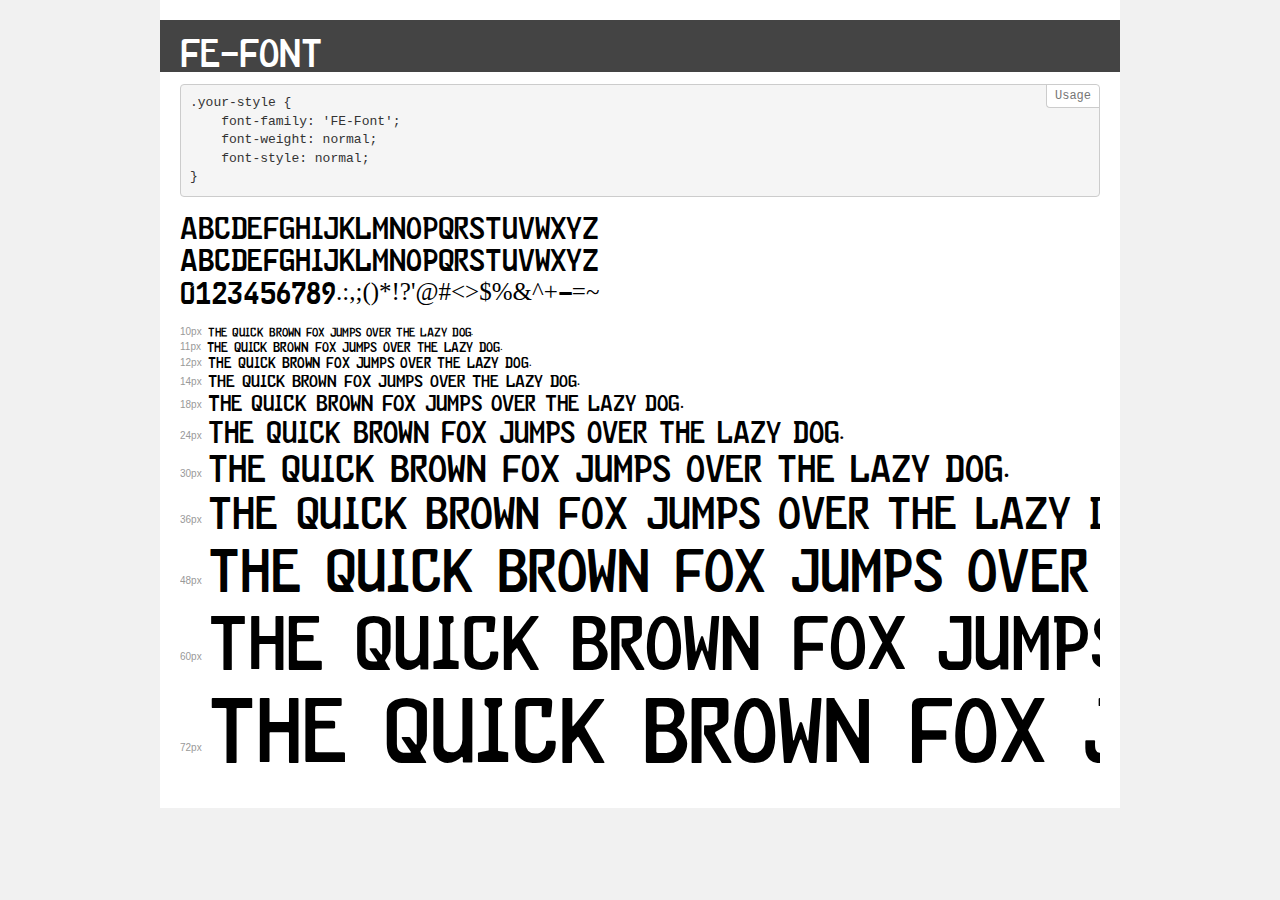
<file: assets/css/fonts/demo.html>
<!DOCTYPE html>
<html>
<head>
    <meta charset="utf-8">
    <meta http-equiv="X-UA-Compatible" content="IE=edge">
    <meta name="viewport" content="width=device-width, initial-scale=1">
    <meta name="robots" content="noindex, noarchive">
    <meta name="format-detection" content="telephone=no">
    <title>Transfonter demo</title>
    <link href="stylesheet.css" rel="stylesheet">
    <style>
        /*
        http://meyerweb.com/eric/tools/css/reset/
        v2.0 | 20110126
        License: none (public domain)
        */
        html, body, div, span, applet, object, iframe,
        h1, h2, h3, h4, h5, h6, p, blockquote, pre,
        a, abbr, acronym, address, big, cite, code,
        del, dfn, em, img, ins, kbd, q, s, samp,
        small, strike, strong, sub, sup, tt, var,
        b, u, i, center,
        dl, dt, dd, ol, ul, li,
        fieldset, form, label, legend,
        table, caption, tbody, tfoot, thead, tr, th, td,
        article, aside, canvas, details, embed,
        figure, figcaption, footer, header, hgroup,
        menu, nav, output, ruby, section, summary,
        time, mark, audio, video {
            margin: 0;
            padding: 0;
            border: 0;
            font-size: 100%;
            font: inherit;
            vertical-align: baseline;
        }
        /* HTML5 display-role reset for older browsers */
        article, aside, details, figcaption, figure,
        footer, header, hgroup, menu, nav, section {
            display: block;
        }
        body {
            line-height: 1;
        }
        ol, ul {
            list-style: none;
        }
        blockquote, q {
            quotes: none;
        }
        blockquote:before, blockquote:after,
        q:before, q:after {
            content: '';
            content: none;
        }
        table {
            border-collapse: collapse;
            border-spacing: 0;
        }
        /* common styles */
        body {
            background: #f1f1f1;
            color: #000;
        }
        .page {
            background: #fff;
            width: 920px;
            margin: 0 auto;
            padding: 20px 20px 0 20px;
            overflow: hidden;
        }
        .font-container {
            overflow-x: auto;
            overflow-y: hidden;
            margin-bottom: 40px;
            line-height: 1.3;
            white-space: nowrap;
            padding-bottom: 5px;
        }
        h1 {
            position: relative;
            background: #444;
            font-size: 32px;
            color: #fff;
            padding: 10px 20px;
            margin: 0 -20px 12px -20px;
        }
        .letters {
            font-size: 25px;
            margin-bottom: 20px;
        }
        .s10:before {
            content: '10px';
        }
        .s11:before {
            content: '11px';
        }
        .s12:before {
            content: '12px';
        }
        .s14:before {
            content: '14px';
        }
        .s18:before {
            content: '18px';
        }
        .s24:before {
            content: '24px';
        }
        .s30:before {
            content: '30px';
        }
        .s36:before {
            content: '36px';
        }
        .s48:before {
            content: '48px';
        }
        .s60:before {
            content: '60px';
        }
        .s72:before {
            content: '72px';
        }
        .s10:before, .s11:before, .s12:before, .s14:before,
        .s18:before, .s24:before, .s30:before, .s36:before,
        .s48:before, .s60:before, .s72:before {
            font-family: Arial, sans-serif;
            font-size: 10px;
            font-weight: normal;
            font-style: normal;
            color: #999;
            padding-right: 6px;
        }
        pre {
            display: block;
            position: relative;
            padding: 9px;
            margin: 0 0 10px;
            font-family: Monaco, Menlo, Consolas, "Courier New", monospace !important;
            font-size: 13px;
            line-height: 1.428571429;
            color: #333;
            font-weight: normal !important;
            font-style: normal !important;
            background-color: #f5f5f5;
            border: 1px solid #ccc;
            overflow-x: auto;
            border-radius: 4px;
        }
        pre:after {
            display: block;
            position: absolute;
            right: 0;
            top: 0;
            content: 'Usage';
            line-height: 1;
            padding: 5px 8px;
            font-size: 12px;
            color: #767676;
            background-color: #fff;
            border: 1px solid #ccc;
            border-right: none;
            border-top: none;
            border-radius: 0 4px 0 4px;
            z-index: 10;
        }
        /* responsive */
        @media (max-width: 959px) {
            .page {
                width: auto;
                margin: 0;
            }
        }
    </style>
</head>
<body>
<div class="page">
    <div class="demo" style="font-family: 'FE-Font'; font-weight: normal; font-style: normal;">
        <h1>FE-Font</h1>
        <pre>.your-style {
    font-family: 'FE-Font';
    font-weight: normal;
    font-style: normal;
}</pre>
        <div class="font-container">
            <p class="letters">
                abcdefghijklmnopqrstuvwxyz<br>
ABCDEFGHIJKLMNOPQRSTUVWXYZ<br>
                0123456789.:,;()*!?'@#<>$%&^+-=~
            </p>
            <p class="s10" style="font-size: 10px;">The quick brown fox jumps over the lazy dog.</p>
            <p class="s11" style="font-size: 11px;">The quick brown fox jumps over the lazy dog.</p>
            <p class="s12" style="font-size: 12px;">The quick brown fox jumps over the lazy dog.</p>
            <p class="s14" style="font-size: 14px;">The quick brown fox jumps over the lazy dog.</p>
            <p class="s18" style="font-size: 18px;">The quick brown fox jumps over the lazy dog.</p>
            <p class="s24" style="font-size: 24px;">The quick brown fox jumps over the lazy dog.</p>
            <p class="s30" style="font-size: 30px;">The quick brown fox jumps over the lazy dog.</p>
            <p class="s36" style="font-size: 36px;">The quick brown fox jumps over the lazy dog.</p>
            <p class="s48" style="font-size: 48px;">The quick brown fox jumps over the lazy dog.</p>
            <p class="s60" style="font-size: 60px;">The quick brown fox jumps over the lazy dog.</p>
            <p class="s72" style="font-size: 72px;">The quick brown fox jumps over the lazy dog.</p>
        </div>
    </div>
</div>
</body>
</html>
</file>
<file: assets/css/fonts/stylesheet.css>
@font-face {
    font-family: 'FE-Font';
    src: url('FE-Font.woff2') format('woff2'),
        url('FE-Font.woff') format('woff');
    font-weight: normal;
    font-style: normal;
}
</file>
